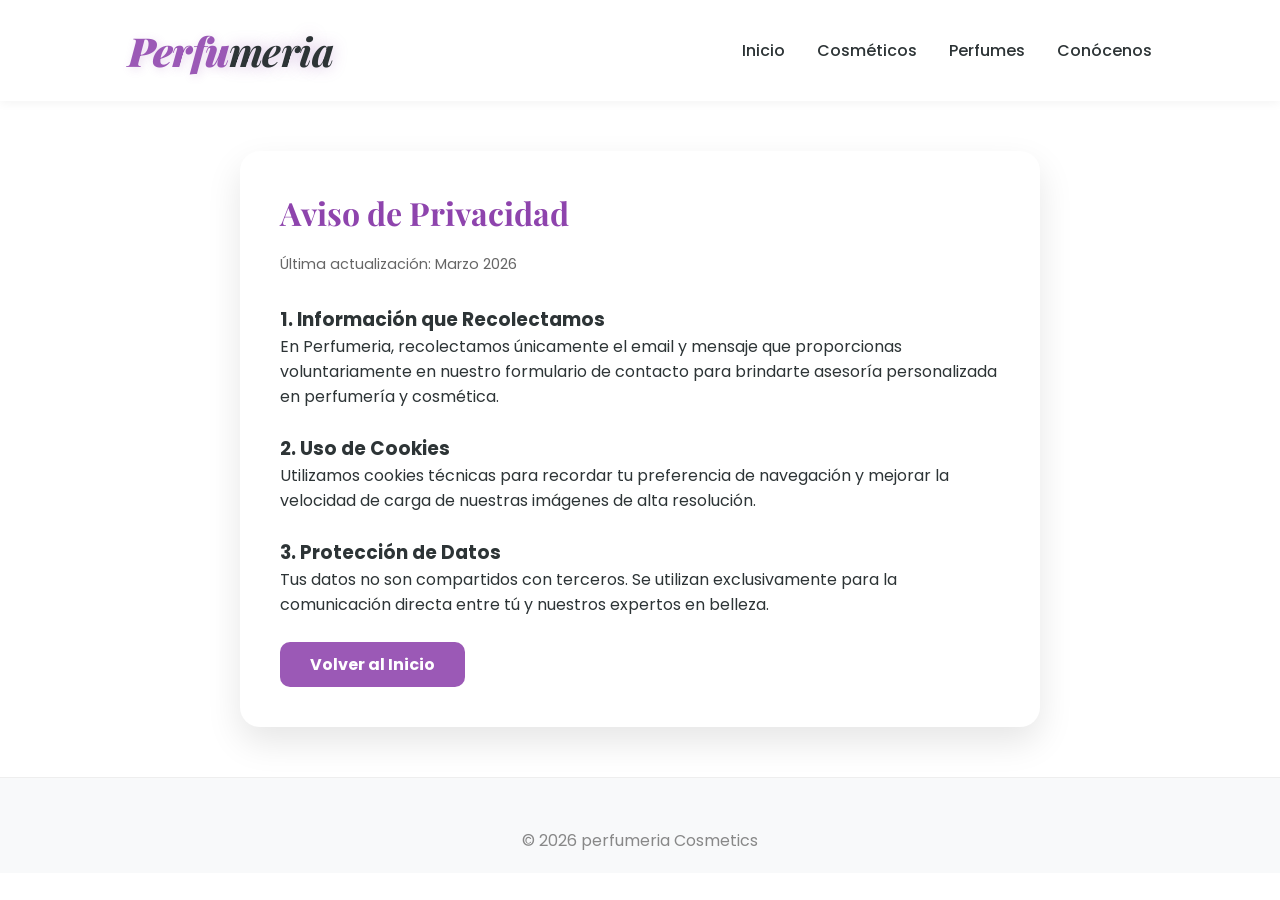
<file: privacidad.html>
<!DOCTYPE html>
<html lang="es">
<head>
    <meta charset="UTF-8">
    <meta name="viewport" content="width=device-width, initial-scale=1.0">
    <title>Privacidad | Perfumeria</title>
    <link href="https://fonts.googleapis.com/css2?family=Playfair+Display:ital,wght@0,700;1,700&family=Poppins:wght@300;400;600&display=swap" rel="stylesheet">
    <link rel="stylesheet" href="style.css">
    <link rel="stylesheet" href="https://cdnjs.cloudflare.com/ajax/libs/font-awesome/6.0.0/css/all.min.css">
</head>
<body>

    <nav class="navbar">
        <div class="logo">
            <span class="char">Perfu</span><span class="me">meria</span>
        </div>
        <ul class="nav-links">
            <li><a href="index.html">Inicio</a></li>
            <li><a href="cosmeticos.html">Cosméticos</a></li>
            <li><a href="perfumes.html">Perfumes</a></li>
            <li><a href="conocenos.html">Conócenos</a></li>
        </ul>
    </nav>

    <main class="legal-content shadow" style="max-width: 800px; margin: 50px auto; padding: 40px; background: white; border-radius: 20px;">
        <h1 style="font-family: 'Playfair Display'; color: #8e44ad; margin-bottom: 20px;">Aviso de Privacidad</h1>
        <p style="color: #666; font-size: 0.9rem; margin-bottom: 30px;">Última actualización: Marzo 2026</p>

        <section style="margin-bottom: 25px;">
            <h3>1. Información que Recolectamos</h3>
            <p>En Perfumeria, recolectamos únicamente el email y mensaje que proporcionas voluntariamente en nuestro formulario de contacto para brindarte asesoría personalizada en perfumería y cosmética.</p>
        </section>

        <section style="margin-bottom: 25px;">
            <h3>2. Uso de Cookies</h3>
            <p>Utilizamos cookies técnicas para recordar tu preferencia de navegación y mejorar la velocidad de carga de nuestras imágenes de alta resolución.</p>
        </section>

        <section style="margin-bottom: 25px;">
            <h3>3. Protección de Datos</h3>
            <p>Tus datos no son compartidos con terceros. Se utilizan exclusivamente para la comunicación directa entre tú y nuestros expertos en belleza.</p>
        </section>

        <a href="index.html" class="btn-submit" style="display: inline-block; text-decoration: none; text-align: center; width: auto; padding: 10px 30px;">Volver al Inicio</a>
    </main>

    <footer style="margin-top: 50px;">
        <p style="text-align: center; color: #888;">&copy; 2026 perfumeria Cosmetics</p>
    </footer>

</body>
</html>
</file>
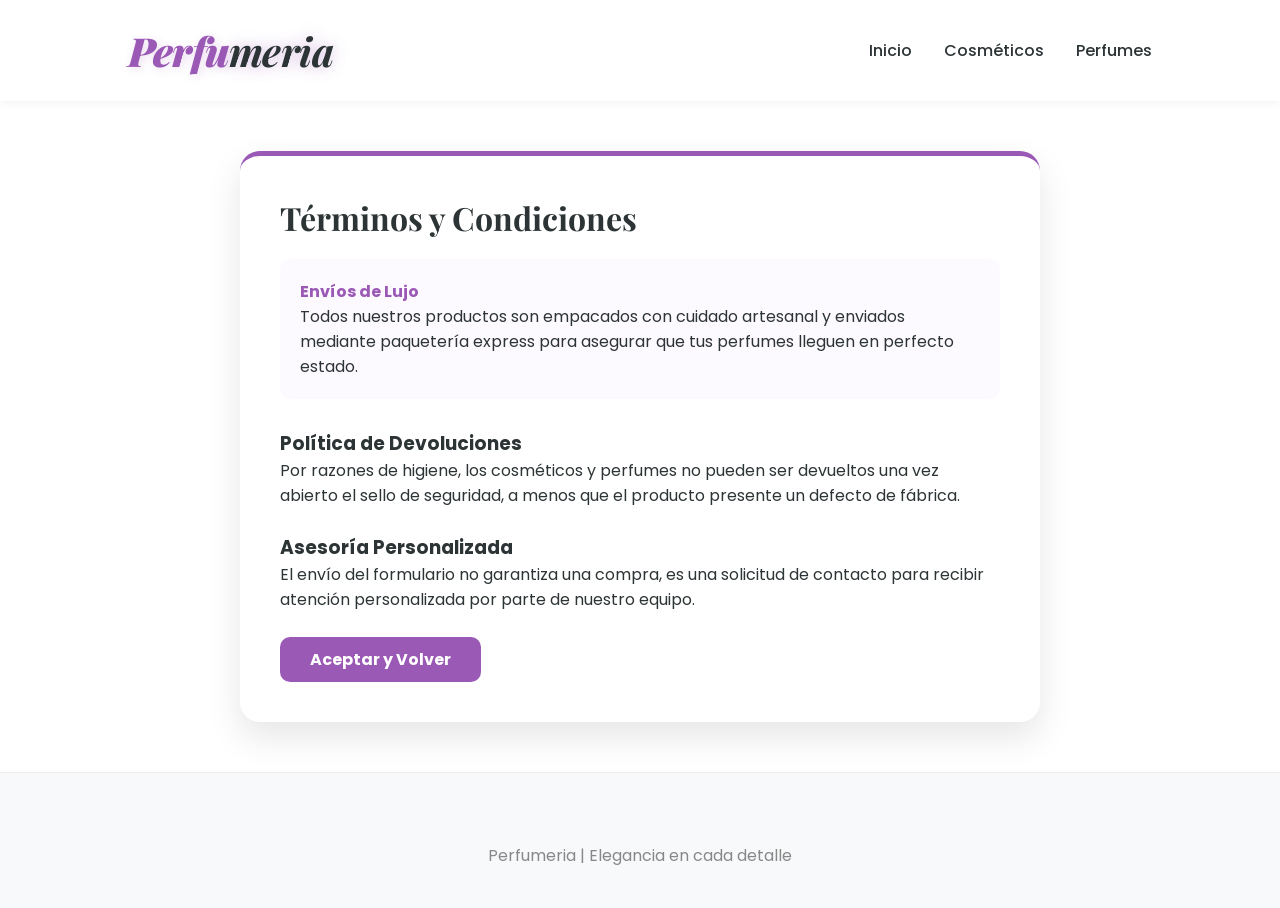
<file: terminos.html>
<!DOCTYPE html>
<html lang="es">
<head>
    <meta charset="UTF-8">
    <meta name="viewport" content="width=device-width, initial-scale=1.0">
    <title>Términos de Servicio | Perfumeria</title>
    <link href="https://fonts.googleapis.com/css2?family=Playfair+Display:ital,wght@0,700;1,700&family=Poppins:wght@300;400;600&display=swap" rel="stylesheet">
    <link rel="stylesheet" href="style.css">
</head>
<body>

    <nav class="navbar">
        <div class="logo">
            <span class="char">Perfu</span><span class="me">meria</span>
        </div>
        <ul class="nav-links">
            <li><a href="index.html">Inicio</a></li>
            <li><a href="cosmeticos.html">Cosméticos</a></li>
            <li><a href="perfumes.html">Perfumes</a></li>
        </ul>
    </nav>

    <main class="legal-content shadow" style="max-width: 800px; margin: 50px auto; padding: 40px; background: white; border-radius: 20px; border-top: 5px solid #9b59b6;">
        <h1 style="font-family: 'Playfair Display'; margin-bottom: 20px;">Términos y Condiciones</h1>
        
        <div style="background: #fdfaff; padding: 20px; border-radius: 10px; margin-bottom: 30px;">
            <h4 style="color: #9b59b6;"><i class="fas fa-shipping-fast"></i> Envíos de Lujo</h4>
            <p>Todos nuestros productos son empacados con cuidado artesanal y enviados mediante paquetería express para asegurar que tus perfumes lleguen en perfecto estado.</p>
        </div>

        <section style="margin-bottom: 25px;">
            <h3>Política de Devoluciones</h3>
            <p>Por razones de higiene, los cosméticos y perfumes no pueden ser devueltos una vez abierto el sello de seguridad, a menos que el producto presente un defecto de fábrica.</p>
        </section>

        <section style="margin-bottom: 25px;">
            <h3>Asesoría Personalizada</h3>
            <p>El envío del formulario no garantiza una compra, es una solicitud de contacto para recibir atención personalizada por parte de nuestro equipo.</p>
        </section>

        <a href="index.html" class="btn-submit" style="display: inline-block; text-decoration: none; text-align: center; width: auto; padding: 10px 30px;">Aceptar y Volver</a>
    </main>

    <footer>
        <p style="text-align: center; color: #888; padding: 20px;">Perfumeria | Elegancia en cada detalle</p>
    </footer>

</body>
</html>
</file>
<file: style.css>
:root {
    --morado-lila: #9b59b6;
    --morado-fuerte: #8e44ad;
    --texto: #2d3436;
    --sombra: 0 15px 35px rgba(0,0,0,0.1);
}

* { margin: 0; padding: 0; box-sizing: border-box; }
body { font-family: 'Poppins', sans-serif; background-color: #ffffff; color: var(--texto); }

/* LOGO CON ESTILO PLAYFAIR */
.logo { font-family: 'Playfair Display', serif; font-size: 2.2rem; font-style: italic; }
.char { color: var(--texto); font-weight: 700; }
.me { color: var(--morado-lila); font-weight: 400; margin-left: -2px; }

/* NAVBAR */
.navbar {
    display: flex;
    justify-content: space-between;
    align-items: center;
    padding: 1.5rem 10%;
    background: white;
    box-shadow: 0 2px 10px rgba(0,0,0,0.05);
    position: sticky;
    top: 0; z-index: 1000;
}
.nav-links { display: flex; list-style: none; gap: 2rem; }
.nav-links a { text-decoration: none; color: var(--texto); font-weight: 500; transition: 0.3s; }
.nav-links a:hover, .active { color: var(--morado-lila); }

/* HERO SECCIÓN */
.main-hero {
    background: linear-gradient(135deg, #f3e5f5 0%, #ffffff 100%);
    padding: 80px 10%;
    min-height: 85vh;
    display: flex;
    align-items: center;
}
.hero-content { display: flex; align-items: center; gap: 50px; flex-wrap: wrap; width: 100%; }
.hero-text { flex: 1; min-width: 300px; }
.hero-text h1 { font-size: 3.5rem; line-height: 1.1; margin-bottom: 20px; }
.highlight { color: var(--morado-lila); }

/* FORMULARIO GLASS-STYLE */
.hero-form { flex: 1; min-width: 350px; }
.glass-form { background: white; padding: 40px; border-radius: 20px; border: 1px solid #eee; }
.shadow { box-shadow: var(--sombra); }
.glass-form h3 { color: var(--morado-fuerte); margin-bottom: 10px; }
.glass-form p { font-size: 0.9rem; color: #666; margin-bottom: 25px; }

.input-group { margin-bottom: 20px; text-align: left; }
.input-group label { display: block; font-size: 0.9rem; margin-bottom: 5px; font-weight: 600; }
.input-group input, .input-group textarea {
    width: 100%; padding: 12px; border: 2px solid #f0f0f0; border-radius: 10px; outline: none; transition: 0.3s;
}
.input-group input:focus, .input-group textarea:focus { border-color: var(--morado-lila); }

.btn-submit {
    width: 100%; padding: 15px; background: var(--morado-lila); color: white; border: none;
    border-radius: 10px; font-weight: bold; cursor: pointer; transition: 0.3s;
}
.btn-submit:hover { background: var(--morado-fuerte); transform: translateY(-3px); }

/* COOKIES IZQUIERDA */
.cookie-notice {
    position: fixed; bottom: 30px; left: 30px; width: 280px; background: white;
    padding: 25px; border-radius: 15px; z-index: 9999; border-left: 6px solid var(--morado-lila); text-align: center;
}
.cookie-notice i { font-size: 2rem; color: var(--morado-lila); margin-bottom: 10px; }
#accept-cookies { background: var(--morado-lila); color: white; border: none; padding: 8px 20px; border-radius: 20px; cursor: pointer; font-weight: 600; }

/* PRODUCTOS Y FOOTER */
.products-preview { padding: 80px 10%; text-align: center; }
.carousel-grid { display: grid; grid-template-columns: repeat(auto-fit, minmax(250px, 1fr)); gap: 30px; }
.product-card { background: white; border-radius: 20px; overflow: hidden; transition: 0.4s; }
.product-card img { width: 100%; height: 300px; object-fit: cover; }
.info { padding: 20px; }

footer { background: #f8f9fa; padding: 50px 10% 20px; text-align: center; border-top: 1px solid #eee; }
.socials { margin-bottom: 20px; }
.socials a { color: var(--morado-lila); font-size: 1.5rem; margin: 0 15px; }
.legal-box { margin-top: 20px; display: flex; justify-content: center; gap: 15px; }
.btn-legal { text-decoration: none; color: var(--morado-lila); border: 1px solid var(--morado-lila); padding: 5px 15px; border-radius: 5px; font-size: 0.8rem; transition: 0.3s; }
.btn-legal:hover { background: var(--morado-lila); color: white; }

/* --- LOGO CHARME CON RELLENO Y GLOW LILA --- */
.logo {
    font-family: 'Playfair Display', serif;
    font-size: 2.5rem;
    font-style: italic ;
    letter-spacing: -0.5px;
    display: flex;
    align-items: center;
}

.char { 
    color: #9b59b6;
    font-weight: 900; 
    /* Sombreado suave tipo "glow" en morado lila */
    text-shadow: 2px 2px 10px rgba(155, 89, 182, 0.2); 
}

.me { 
    color: #2d3436; 
    font-weight: 700; /* Aumentamos un poco más el relleno */
    margin-left: -1px;
    /* Un sombreado más definido para la parte lila */
    text-shadow: 0px 0px 15px rgba(155, 89, 182, 0.4);
    transition: 0.3s ease;
}

/* Efecto interactivo: Brilla más al pasar el ratón */
.logo:hover .char {
    text-shadow: 0px 0px 25px rgba(155, 89, 182, 0.7);
    transform: scale(1.02);
}



/* --- AJUSTES PARA MÓVIL Y TABLET --- */

@media (max-width: 768px) {
    /* Navbar: Permite que el menú se envuelva si hay muchos botones */
    .navbar {
        flex-direction: column;
        padding: 1rem;
    }

    .nav-links {
        margin-top: 15px;
        gap: 10px;
        font-size: 0.9rem;
        flex-wrap: wrap;
        justify-content: center;
    }

    /* Hero: El texto y el formulario se ponen uno debajo del otro */
    .main-hero {
        padding: 40px 5%;
        text-align: center;
    }

    .hero-content {
        flex-direction: column;
        gap: 30px;
    }

    .hero-text h1 {
        font-size: 2.2rem; /* Texto más pequeño en móvil */
    }

    .hero-form {
        width: 100%;
        min-width: unset;
    }

    .glass-form {
        padding: 25px 20px;
    }

    /* Cookies: Ocupan el ancho completo abajo para que sean fáciles de tocar */
    .cookie-notice {
        left: 10px;
        right: 10px;
        bottom: 10px;
        width: calc(100% - 20px);
    }

    /* Productos: Se verán en 1 o 2 columnas según el tamaño */
    .carousel-grid {
        grid-template-columns: 1fr;
    }
}

---

### 2. CSS Añadido (`style.css`)

Añade estas reglas a tu archivo CSS para que el mapa y el botón de WhatsApp se vean perfectos:

```css
/* --- SECCIÓN UBICACIÓN --- */
.location-section {
    padding: 60px 10%;
    background: #fdfaff; /* Un tono lila muy sutil de fondo */
    text-align: center;
}

.map-container {
    border-radius: 20px;
    overflow: hidden;
    margin-top: 30px;
    border: 5px solid white; /* Efecto marco elegante */
}

/* --- WHATSAPP FLOTANTE --- */
.whatsapp-float {
    position: fixed;
    bottom: 30px;
    right: 30px;
    background-color: #25d366;
    color: white;
    width: 60px;
    height: 60px;
    border-radius: 50%;
    display: flex;
    align-items: center;
    justify-content: center;
    font-size: 30px;
    z-index: 1000;
    text-decoration: none;
    transition: all 0.3s ease;
}

.whatsapp-float:hover {
    transform: scale(1.1) rotate(5deg);
    background-color: #128c7e;
}

/* Mensaje emergente al lado del botón */
.whatsapp-float .tooltip {
    position: absolute;
    right: 80px;
    background: white;
    color: #333;
    padding: 8px 15px;
    border-radius: 10px;
    font-size: 0.8rem;
    font-weight: 600;
    white-space: nowrap;
    box-shadow: 0 4px 15px rgba(0,0,0,0.1);
    opacity: 0;
    visibility: hidden;
    transition: 0.3s;
}

.whatsapp-float:hover .tooltip {
    opacity: 1;
    visibility: visible;
}

.products-preview h2.title {
    color: var(--morado-fuerte);
    margin-bottom: 30px;
    text-align: center; 
    width: 100%;       
    font-family: 'Playfair Display', serif; 
    font-style: italic ;
}

.location-section h2.title {
    color: var(--morado-fuerte);
    margin-bottom: 30px;
    text-align: center; 
    width: 100%;       
    font-family: 'Playfair Display', serif; 
    font-style: italic ;
}

/* Ajuste para móvil: el botón no debe tapar contenido importante */
@media (max-width: 768px) {
    .whatsapp-float {
        bottom: 20px;
        right: 20px;
        width: 50px;
        height: 50px;
        font-size: 25px;
    }
    .whatsapp-float .tooltip {
        display: none; /* En móvil mejor quitar el mensaje para no ocupar pantalla */
    }
}

.schedule-box {
    background: white;
    max-width: 500px;
    margin: -50px auto 0; /* Lo sube un poco para que pise ligeramente el mapa */
    padding: 30px;
    border-radius: 15px;
    position: relative;
    z-index: 10;
}
.schedule-box h3 { color: var(--morado-fuerte); margin-bottom: 15px; }
.schedule-box p { display: flex; justify-content: space-between; border-bottom: 1px dashed #eee; padding: 5px 0; }
.schedule-box span { font-weight: 600; color: #333; }

.brands-section { padding: 40px 10%; text-align: center; background: white; }
.brands-grid { display: flex; justify-content: space-around; align-items: center; opacity: 0.6; filter: grayscale(1); gap: 30px; flex-wrap: wrap; }
.brands-grid img { height: 40px; transition: 0.3s; }
.brands-grid img:hover { filter: grayscale(0); opacity: 1; transform: scale(1.1); }

.btn-review {
    display: inline-block;
    margin-top: 20px;
    padding: 10px 20px;
    background: #4285F4; /* Color azul Google */
    color: white;
    text-decoration: none;
    border-radius: 50px;
    font-size: 0.9rem;
    font-weight: 600;
    transition: 0.3s;
}
.btn-review:hover { background: #357ae8; transform: translateY(-3px); }

.brands-text-grid {
    display: flex;
    justify-content: center;
    gap: 40px;
    flex-wrap: wrap;
    padding: 20px 0;
}

.brand-name {
    font-family: 'Playfair Display', serif;
    font-size: 1.5rem;
    font-weight: 700;
    color: #ccc; /* Color gris suave */
    letter-spacing: 3px;
    transition: 0.4s;
    cursor: default;
}

.brand-name:hover {
    color: var(--morado-lila); /* Se ilumina al pasar el ratón */
    transform: scale(1.1);
}

.brands-section h2.subtitle {
    color: var(--morado-fuerte);
    margin-bottom: 30px;
    text-align: center; 
    width: 100%;       
    font-family: 'Playfair Display', serif; 
    font-style: italic ;
}
</file>
